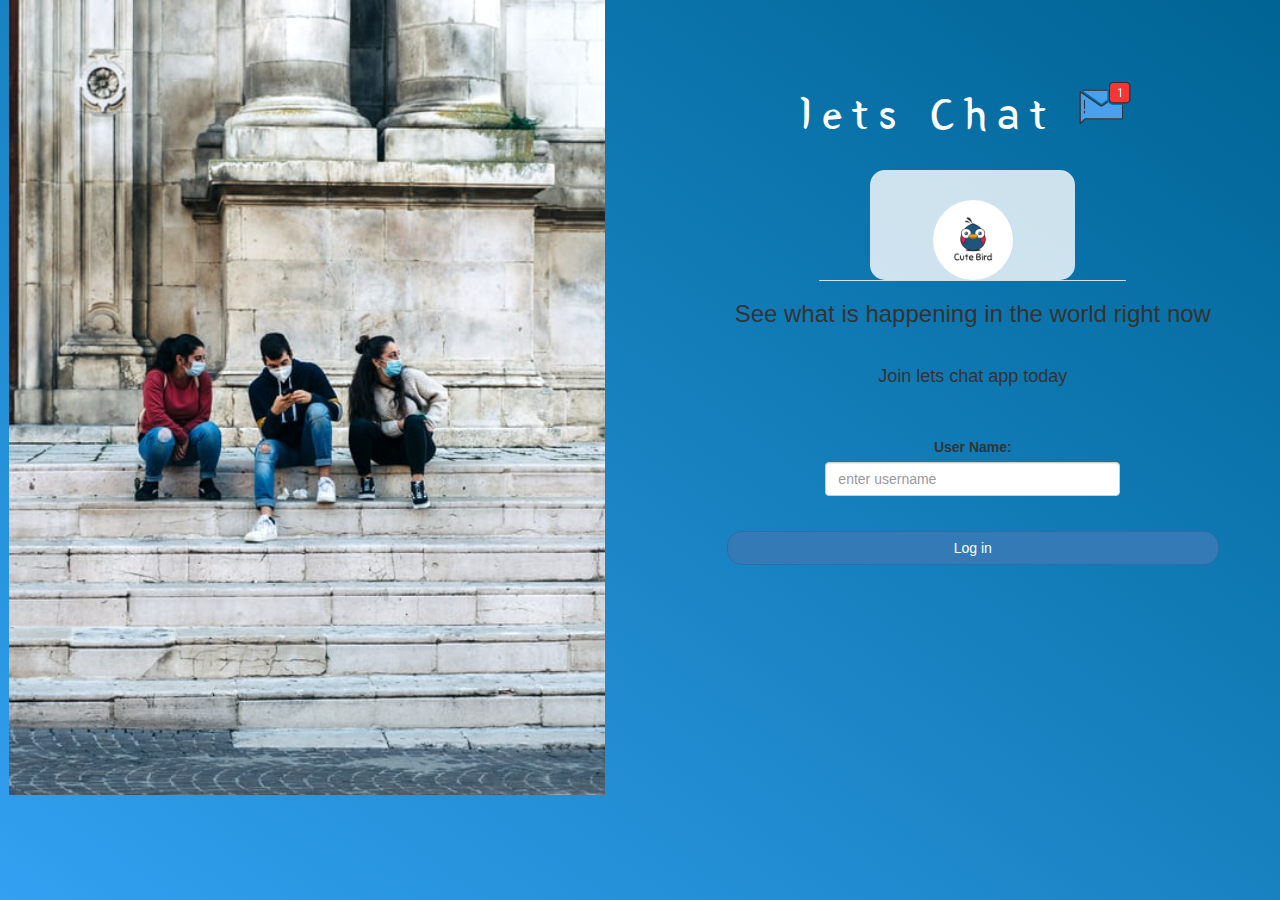
<file: index.html>
<!DOCTYPE html>
<html>

<head>
	<title>Lets Chat</title>
	<link href="https://fonts.googleapis.com/css?family=Yeon+Sung&display=swap" rel="stylesheet">
	<meta name="viewport" content="width=device-width, initial-scale=1">

	<link rel="stylesheet" href="https://maxcdn.bootstrapcdn.com/bootstrap/3.4.0/css/bootstrap.min.css">
	<script src="https://ajax.googleapis.com/ajax/libs/jquery/3.4.1/jquery.min.js"></script>
	<script src="https://maxcdn.bootstrapcdn.com/bootstrap/3.4.0/js/bootstrap.min.js"></script>

	<link rel="stylesheet" type="text/css" href="style.css">
	<script src="letsChat.js"></script>
</head>

<body>
	<center>
		<div style="float:left;">
			<img src="image13.png" style="width:97%" >
		</div>
		<div style="float:right;">
			<center>
				<h1 class="header">
					lets Chat <sup>
						<img src="m2.png">
					</sup>
				</h1>
				<div class="col-lg-4 col-md-6 col-sm-6 col-xs-13 login_div">
					<img src="logo.png" class="logo">
				</div>
				<div class="col-lg-6 col-md-6 col-sm-6 col-xs-13 login_div"></div>
				<h3>See what is happening in the world right now</h3>
				<br>
				<h4>Join lets chat app today</h4>
				<br><br>
				<div class="form-group">
					<label>User Name:</label>
					<input type="text" id="user_name" class="form-control" placeholder="enter username">
					<br>
					</div>
				<button id="login_button" class="btn btn-primary" onclick="addUser()">Log in</button>
				<br><br>
			</center>
		</div>
	</center>
</body>

</html>
</file>
<file: style.css>
html, body
{
  height: 100%;
  margin: 0;
}

body
{
background-image: linear-gradient(to right top, #33a0f1, #2591d9, #1882c1, #0a73aa, #006494);
}

.header
{
	color: white;font-family: 'Yeon Sung';font-size: 45px;letter-spacing: 10px;margin-top: 80px;
}
.header img
{
	width: 80px;margin-left: -15px;
}

.login_div
{
	background: rgba(255,255,255,0.8);float: none;border-radius: 15px;
}

.logo
{
	width: 80px;margin-top: 30px;border-radius: 40px;
}

#login_button
{
	width: 80%;border-radius: 15px;
}

.room_name
{
	cursor: pointer;
	font-size: 20px;
}


#logout
{
	font-size: 20px; float: right;
}


#output
{
	padding: 10px; width:80%;background: rgba(255,255,255,0.8);border-radius: 15px;
}

.input_div_room_page
{
	width: 80%;
}

.input_div label
{
	color: white;font-size: 20px;
}


.input_div_message_page
{
	position: fixed;bottom: 0px;width: 100%;background: rgba(255,255,255,0.8);
}
.input_div_message_page label
{
	color: black;
}
.input_div_message_page #msg
{
	width: 80%;
}
.input_div_message_page button
{
	margin-top: 15px;
	width: 50%; 
}
.color_white
{
	color: white
}

.user_tick
{
	width:20px;
}
.message_h4
{
	padding-left:5px;color:grey;
}

div {
	width: 48%;
}
</file>
